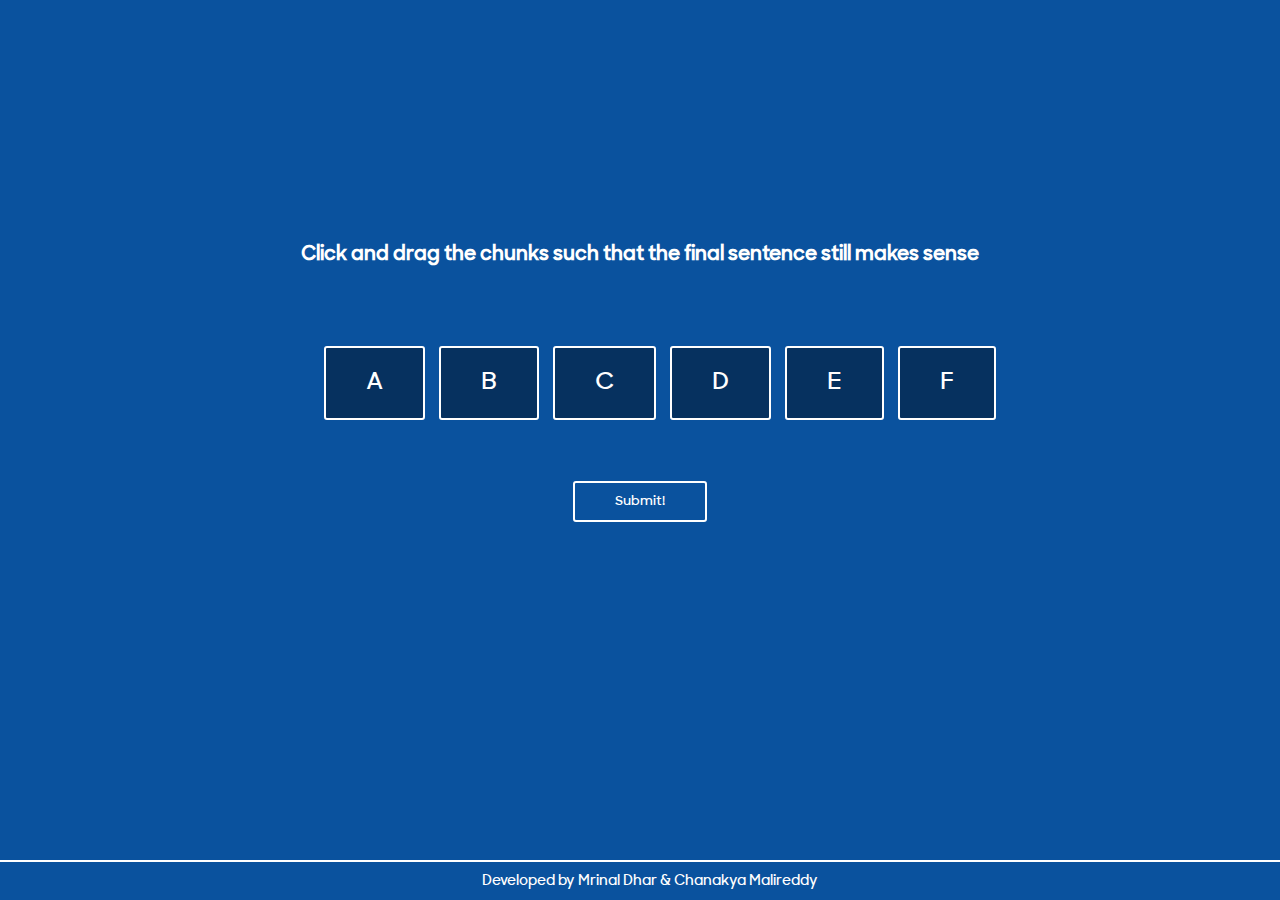
<file: web/interface/index.html>
<html>
<head>
<title>
</title>
<link rel="stylesheet" href="./smooth.css">
<style>
@font-face {
		src: url('./unity.woff');
		font-family: unity;
	}
body {
	padding: 0;
	margin: 0;
	font-family: unity;
		background-color: rgba(10,82,158,1);

}
#container {
	padding: 0;
		margin: 0;
		width: 100%;
		text-align: center;
		position: absolute;
		margin: auto;
		top: 0;
		bottom: 0;
		height: 50%;
}
	#sortable {
		list-style-type: none;
		
	}
	#sortable li {
		display: inline-block;
		padding: 20px;
		padding-left: 40px;
		padding-right: 40px;
		margin: 5px;
		border-radius: 3px;
		border: 2px solid white;
		cursor: pointer;
		font-size: 1.5em;
		background-color: rgba(0,0,0,0.4);
		color: white;
	}
	#sortable li:hover {
		box-shadow: 0 0 3px black;
	}
	#footer {
		position: absolute;
		bottom: 0px;
		width: 100%;
		border-top: 2px solid white;
		color: white;
		padding: 10px;
		text-align: center;
		font-size: 0.9em;
	}
	#submit {
		background-color: transparent;
		border: 2px solid white;
		color: white;
		font-family: unity;
		padding: 10px;
		border-radius: 3px;
		padding-left: 40px;
		padding-right: 40px;
	}
	#submit:hover {
		background-color: rgba(0,0,0,0.5);
		cursor: pointer;
	}
	h3 {
		color: white;
	}
  </style>
</head>
<body>
 <div id="container">
 	<h3>Click and drag the chunks such that the final sentence still makes sense</h3><br /><br />
<ul id="sortable">
	<li>A</li>
	<li>B</li>
	<li>C</li>
	<li>D</li>
	<li>E</li>
	<li>F</li>
</ul><br /><br />
 <button onclick="submitthis()" id="submit">Submit!</button>
</div>
<div id="footer">
Developed by Mrinal Dhar &amp; Chanakya Malireddy
</div>
</body>
</html>
</body>
  <script src="./jquery.js"></script>
  <script src="./jqueryui.js"></script>
   <script>
   var inputdata;
   function dataload() {
	inputdata = ajaxCall('/getnew', {}, 'GET', false);
    inputdata["chunks"].each(function(i) {
    	$('#sortable').append("<li>"+inputdata["chunks"][i]+"</li>");
    });
   }
  $(document).ready(function() {
    $( "#sortable" ).sortable();
    $( "#sortable" ).disableSelection();
  });
  function submitthis() {
  	var result = [];
  	var elements = $('#sortable').children('li');
  	elements.each(function(i) { 
    	result.push(elements[i].innerHTML);
	});
  	console.log(result);
  	data = {"result":result, "original":inputdata["id"]};
  	ajaxCall('/process', data, 'POST', false);
  	alert("Thank you! Your response has been saved. Keep going!");
  	dataload();
  }


$.ajaxSetup({ 
     beforeSend: function(xhr, settings) {
         function getCookie(name) {
             var cookieValue = null;
             if (document.cookie && document.cookie != '') {
                 var cookies = document.cookie.split(';');
                 for (var i = 0; i < cookies.length; i++) {
                     var cookie = jQuery.trim(cookies[i]);
                     // Does this cookie string begin with the name we want?
                 if (cookie.substring(0, name.length + 1) == (name + '=')) {
                     cookieValue = decodeURIComponent(cookie.substring(name.length + 1));
                     break;
                 }
             }
         }
         return cookieValue;
         }
         if (!(/^http:.*/.test(settings.url) || /^https:.*/.test(settings.url))) {
             // Only send the token to relative URLs i.e. locally.
             xhr.setRequestHeader("X-CSRFToken", getCookie('csrftoken'));
         }
     } 
});

function ajaxCall(endpoint, objToSend, ajaxmethod, asyncVal) {
    var res;
$.ajax({
  url: endpoint,
  data: objToSend,
  dataType: "json",
  async: asyncVal,  
type: ajaxmethod,
  success: function(data) {
    res = data;
  }
});
return res;
}
  </script>
</html>
</file>
<file: web/interface/smooth.css>
/*! jQuery UI - v1.11.4 - 2015-03-11
* http://jqueryui.com
* Includes: core.css, accordion.css, autocomplete.css, button.css, datepicker.css, dialog.css, draggable.css, menu.css, progressbar.css, resizable.css, selectable.css, selectmenu.css, slider.css, sortable.css, spinner.css, tabs.css, tooltip.css, theme.css
* To view and modify this theme, visit http://jqueryui.com/themeroller/?ffDefault=Verdana%2CArial%2Csans-serif&fwDefault=normal&fsDefault=1.1em&cornerRadius=4px&bgColorHeader=cccccc&bgTextureHeader=highlight_soft&bgImgOpacityHeader=75&borderColorHeader=aaaaaa&fcHeader=222222&iconColorHeader=222222&bgColorContent=ffffff&bgTextureContent=flat&bgImgOpacityContent=75&borderColorContent=aaaaaa&fcContent=222222&iconColorContent=222222&bgColorDefault=e6e6e6&bgTextureDefault=glass&bgImgOpacityDefault=75&borderColorDefault=d3d3d3&fcDefault=555555&iconColorDefault=888888&bgColorHover=dadada&bgTextureHover=glass&bgImgOpacityHover=75&borderColorHover=999999&fcHover=212121&iconColorHover=454545&bgColorActive=ffffff&bgTextureActive=glass&bgImgOpacityActive=65&borderColorActive=aaaaaa&fcActive=212121&iconColorActive=454545&bgColorHighlight=fbf9ee&bgTextureHighlight=glass&bgImgOpacityHighlight=55&borderColorHighlight=fcefa1&fcHighlight=363636&iconColorHighlight=2e83ff&bgColorError=fef1ec&bgTextureError=glass&bgImgOpacityError=95&borderColorError=cd0a0a&fcError=cd0a0a&iconColorError=cd0a0a&bgColorOverlay=aaaaaa&bgTextureOverlay=flat&bgImgOpacityOverlay=0&opacityOverlay=30&bgColorShadow=aaaaaa&bgTextureShadow=flat&bgImgOpacityShadow=0&opacityShadow=30&thicknessShadow=8px&offsetTopShadow=-8px&offsetLeftShadow=-8px&cornerRadiusShadow=8px
* Copyright 2015 jQuery Foundation and other contributors; Licensed MIT */

/* Layout helpers
----------------------------------*/
.ui-helper-hidden {
	display: none;
}
.ui-helper-hidden-accessible {
	border: 0;
	clip: rect(0 0 0 0);
	height: 1px;
	margin: -1px;
	overflow: hidden;
	padding: 0;
	position: absolute;
	width: 1px;
}
.ui-helper-reset {
	margin: 0;
	padding: 0;
	border: 0;
	outline: 0;
	line-height: 1.3;
	text-decoration: none;
	font-size: 100%;
	list-style: none;
}
.ui-helper-clearfix:before,
.ui-helper-clearfix:after {
	content: "";
	display: table;
	border-collapse: collapse;
}
.ui-helper-clearfix:after {
	clear: both;
}
.ui-helper-clearfix {
	min-height: 0; /* support: IE7 */
}
.ui-helper-zfix {
	width: 100%;
	height: 100%;
	top: 0;
	left: 0;
	position: absolute;
	opacity: 0;
	filter:Alpha(Opacity=0); /* support: IE8 */
}

.ui-front {
	z-index: 100;
}


/* Interaction Cues
----------------------------------*/
.ui-state-disabled {
	cursor: default !important;
}


/* Icons
----------------------------------*/

/* states and images */
.ui-icon {
	display: block;
	text-indent: -99999px;
	overflow: hidden;
	background-repeat: no-repeat;
}


/* Misc visuals
----------------------------------*/

/* Overlays */
.ui-widget-overlay {
	position: fixed;
	top: 0;
	left: 0;
	width: 100%;
	height: 100%;
}
.ui-accordion .ui-accordion-header {
	display: block;
	cursor: pointer;
	position: relative;
	margin: 2px 0 0 0;
	padding: .5em .5em .5em .7em;
	min-height: 0; /* support: IE7 */
	font-size: 100%;
}
.ui-accordion .ui-accordion-icons {
	padding-left: 2.2em;
}
.ui-accordion .ui-accordion-icons .ui-accordion-icons {
	padding-left: 2.2em;
}
.ui-accordion .ui-accordion-header .ui-accordion-header-icon {
	position: absolute;
	left: .5em;
	top: 50%;
	margin-top: -8px;
}
.ui-accordion .ui-accordion-content {
	padding: 1em 2.2em;
	border-top: 0;
	overflow: auto;
}
.ui-autocomplete {
	position: absolute;
	top: 0;
	left: 0;
	cursor: default;
}
.ui-button {
	display: inline-block;
	position: relative;
	padding: 0;
	line-height: normal;
	margin-right: .1em;
	cursor: pointer;
	vertical-align: middle;
	text-align: center;
	overflow: visible; /* removes extra width in IE */
}
.ui-button,
.ui-button:link,
.ui-button:visited,
.ui-button:hover,
.ui-button:active {
	text-decoration: none;
}
/* to make room for the icon, a width needs to be set here */
.ui-button-icon-only {
	width: 2.2em;
}
/* button elements seem to need a little more width */
button.ui-button-icon-only {
	width: 2.4em;
}
.ui-button-icons-only {
	width: 3.4em;
}
button.ui-button-icons-only {
	width: 3.7em;
}

/* button text element */
.ui-button .ui-button-text {
	display: block;
	line-height: normal;
}
.ui-button-text-only .ui-button-text {
	padding: .4em 1em;
}
.ui-button-icon-only .ui-button-text,
.ui-button-icons-only .ui-button-text {
	padding: .4em;
	text-indent: -9999999px;
}
.ui-button-text-icon-primary .ui-button-text,
.ui-button-text-icons .ui-button-text {
	padding: .4em 1em .4em 2.1em;
}
.ui-button-text-icon-secondary .ui-button-text,
.ui-button-text-icons .ui-button-text {
	padding: .4em 2.1em .4em 1em;
}
.ui-button-text-icons .ui-button-text {
	padding-left: 2.1em;
	padding-right: 2.1em;
}
/* no icon support for input elements, provide padding by default */
input.ui-button {
	padding: .4em 1em;
}

/* button icon element(s) */
.ui-button-icon-only .ui-icon,
.ui-button-text-icon-primary .ui-icon,
.ui-button-text-icon-secondary .ui-icon,
.ui-button-text-icons .ui-icon,
.ui-button-icons-only .ui-icon {
	position: absolute;
	top: 50%;
	margin-top: -8px;
}
.ui-button-icon-only .ui-icon {
	left: 50%;
	margin-left: -8px;
}
.ui-button-text-icon-primary .ui-button-icon-primary,
.ui-button-text-icons .ui-button-icon-primary,
.ui-button-icons-only .ui-button-icon-primary {
	left: .5em;
}
.ui-button-text-icon-secondary .ui-button-icon-secondary,
.ui-button-text-icons .ui-button-icon-secondary,
.ui-button-icons-only .ui-button-icon-secondary {
	right: .5em;
}

/* button sets */
.ui-buttonset {
	margin-right: 7px;
}
.ui-buttonset .ui-button {
	margin-left: 0;
	margin-right: -.3em;
}

/* workarounds */
/* reset extra padding in Firefox, see h5bp.com/l */
input.ui-button::-moz-focus-inner,
button.ui-button::-moz-focus-inner {
	border: 0;
	padding: 0;
}
.ui-datepicker {
	width: 17em;
	padding: .2em .2em 0;
	display: none;
}
.ui-datepicker .ui-datepicker-header {
	position: relative;
	padding: .2em 0;
}
.ui-datepicker .ui-datepicker-prev,
.ui-datepicker .ui-datepicker-next {
	position: absolute;
	top: 2px;
	width: 1.8em;
	height: 1.8em;
}
.ui-datepicker .ui-datepicker-prev-hover,
.ui-datepicker .ui-datepicker-next-hover {
	top: 1px;
}
.ui-datepicker .ui-datepicker-prev {
	left: 2px;
}
.ui-datepicker .ui-datepicker-next {
	right: 2px;
}
.ui-datepicker .ui-datepicker-prev-hover {
	left: 1px;
}
.ui-datepicker .ui-datepicker-next-hover {
	right: 1px;
}
.ui-datepicker .ui-datepicker-prev span,
.ui-datepicker .ui-datepicker-next span {
	display: block;
	position: absolute;
	left: 50%;
	margin-left: -8px;
	top: 50%;
	margin-top: -8px;
}
.ui-datepicker .ui-datepicker-title {
	margin: 0 2.3em;
	line-height: 1.8em;
	text-align: center;
}
.ui-datepicker .ui-datepicker-title select {
	font-size: 1em;
	margin: 1px 0;
}
.ui-datepicker select.ui-datepicker-month,
.ui-datepicker select.ui-datepicker-year {
	width: 45%;
}
.ui-datepicker table {
	width: 100%;
	font-size: .9em;
	border-collapse: collapse;
	margin: 0 0 .4em;
}
.ui-datepicker th {
	padding: .7em .3em;
	text-align: center;
	font-weight: bold;
	border: 0;
}
.ui-datepicker td {
	border: 0;
	padding: 1px;
}
.ui-datepicker td span,
.ui-datepicker td a {
	display: block;
	padding: .2em;
	text-align: right;
	text-decoration: none;
}
.ui-datepicker .ui-datepicker-buttonpane {
	background-image: none;
	margin: .7em 0 0 0;
	padding: 0 .2em;
	border-left: 0;
	border-right: 0;
	border-bottom: 0;
}
.ui-datepicker .ui-datepicker-buttonpane button {
	float: right;
	margin: .5em .2em .4em;
	cursor: pointer;
	padding: .2em .6em .3em .6em;
	width: auto;
	overflow: visible;
}
.ui-datepicker .ui-datepicker-buttonpane button.ui-datepicker-current {
	float: left;
}

/* with multiple calendars */
.ui-datepicker.ui-datepicker-multi {
	width: auto;
}
.ui-datepicker-multi .ui-datepicker-group {
	float: left;
}
.ui-datepicker-multi .ui-datepicker-group table {
	width: 95%;
	margin: 0 auto .4em;
}
.ui-datepicker-multi-2 .ui-datepicker-group {
	width: 50%;
}
.ui-datepicker-multi-3 .ui-datepicker-group {
	width: 33.3%;
}
.ui-datepicker-multi-4 .ui-datepicker-group {
	width: 25%;
}
.ui-datepicker-multi .ui-datepicker-group-last .ui-datepicker-header,
.ui-datepicker-multi .ui-datepicker-group-middle .ui-datepicker-header {
	border-left-width: 0;
}
.ui-datepicker-multi .ui-datepicker-buttonpane {
	clear: left;
}
.ui-datepicker-row-break {
	clear: both;
	width: 100%;
	font-size: 0;
}

/* RTL support */
.ui-datepicker-rtl {
	direction: rtl;
}
.ui-datepicker-rtl .ui-datepicker-prev {
	right: 2px;
	left: auto;
}
.ui-datepicker-rtl .ui-datepicker-next {
	left: 2px;
	right: auto;
}
.ui-datepicker-rtl .ui-datepicker-prev:hover {
	right: 1px;
	left: auto;
}
.ui-datepicker-rtl .ui-datepicker-next:hover {
	left: 1px;
	right: auto;
}
.ui-datepicker-rtl .ui-datepicker-buttonpane {
	clear: right;
}
.ui-datepicker-rtl .ui-datepicker-buttonpane button {
	float: left;
}
.ui-datepicker-rtl .ui-datepicker-buttonpane button.ui-datepicker-current,
.ui-datepicker-rtl .ui-datepicker-group {
	float: right;
}
.ui-datepicker-rtl .ui-datepicker-group-last .ui-datepicker-header,
.ui-datepicker-rtl .ui-datepicker-group-middle .ui-datepicker-header {
	border-right-width: 0;
	border-left-width: 1px;
}
.ui-dialog {
	overflow: hidden;
	position: absolute;
	top: 0;
	left: 0;
	padding: .2em;
	outline: 0;
}
.ui-dialog .ui-dialog-titlebar {
	padding: .4em 1em;
	position: relative;
}
.ui-dialog .ui-dialog-title {
	float: left;
	margin: .1em 0;
	white-space: nowrap;
	width: 90%;
	overflow: hidden;
	text-overflow: ellipsis;
}
.ui-dialog .ui-dialog-titlebar-close {
	position: absolute;
	right: .3em;
	top: 50%;
	width: 20px;
	margin: -10px 0 0 0;
	padding: 1px;
	height: 20px;
}
.ui-dialog .ui-dialog-content {
	position: relative;
	border: 0;
	padding: .5em 1em;
	background: none;
	overflow: auto;
}
.ui-dialog .ui-dialog-buttonpane {
	text-align: left;
	border-width: 1px 0 0 0;
	background-image: none;
	margin-top: .5em;
	padding: .3em 1em .5em .4em;
}
.ui-dialog .ui-dialog-buttonpane .ui-dialog-buttonset {
	float: right;
}
.ui-dialog .ui-dialog-buttonpane button {
	margin: .5em .4em .5em 0;
	cursor: pointer;
}
.ui-dialog .ui-resizable-se {
	width: 12px;
	height: 12px;
	right: -5px;
	bottom: -5px;
	background-position: 16px 16px;
}
.ui-draggable .ui-dialog-titlebar {
	cursor: move;
}
.ui-draggable-handle {
	-ms-touch-action: none;
	touch-action: none;
}
.ui-menu {
	list-style: none;
	padding: 0;
	margin: 0;
	display: block;
	outline: none;
}
.ui-menu .ui-menu {
	position: absolute;
}
.ui-menu .ui-menu-item {
	position: relative;
	margin: 0;
	padding: 3px 1em 3px .4em;
	cursor: pointer;
	min-height: 0; /* support: IE7 */
	/* support: IE10, see #8844 */
	list-style-image: url("[data-uri]");
}
.ui-menu .ui-menu-divider {
	margin: 5px 0;
	height: 0;
	font-size: 0;
	line-height: 0;
	border-width: 1px 0 0 0;
}
.ui-menu .ui-state-focus,
.ui-menu .ui-state-active {
	margin: -1px;
}

/* icon support */
.ui-menu-icons {
	position: relative;
}
.ui-menu-icons .ui-menu-item {
	padding-left: 2em;
}

/* left-aligned */
.ui-menu .ui-icon {
	position: absolute;
	top: 0;
	bottom: 0;
	left: .2em;
	margin: auto 0;
}

/* right-aligned */
.ui-menu .ui-menu-icon {
	left: auto;
	right: 0;
}
.ui-progressbar {
	height: 2em;
	text-align: left;
	overflow: hidden;
}
.ui-progressbar .ui-progressbar-value {
	margin: -1px;
	height: 100%;
}
.ui-progressbar .ui-progressbar-overlay {
	background: url("[data-uri]");
	height: 100%;
	filter: alpha(opacity=25); /* support: IE8 */
	opacity: 0.25;
}
.ui-progressbar-indeterminate .ui-progressbar-value {
	background-image: none;
}
.ui-resizable {
	position: relative;
}
.ui-resizable-handle {
	position: absolute;
	font-size: 0.1px;
	display: block;
	-ms-touch-action: none;
	touch-action: none;
}
.ui-resizable-disabled .ui-resizable-handle,
.ui-resizable-autohide .ui-resizable-handle {
	display: none;
}
.ui-resizable-n {
	cursor: n-resize;
	height: 7px;
	width: 100%;
	top: -5px;
	left: 0;
}
.ui-resizable-s {
	cursor: s-resize;
	height: 7px;
	width: 100%;
	bottom: -5px;
	left: 0;
}
.ui-resizable-e {
	cursor: e-resize;
	width: 7px;
	right: -5px;
	top: 0;
	height: 100%;
}
.ui-resizable-w {
	cursor: w-resize;
	width: 7px;
	left: -5px;
	top: 0;
	height: 100%;
}
.ui-resizable-se {
	cursor: se-resize;
	width: 12px;
	height: 12px;
	right: 1px;
	bottom: 1px;
}
.ui-resizable-sw {
	cursor: sw-resize;
	width: 9px;
	height: 9px;
	left: -5px;
	bottom: -5px;
}
.ui-resizable-nw {
	cursor: nw-resize;
	width: 9px;
	height: 9px;
	left: -5px;
	top: -5px;
}
.ui-resizable-ne {
	cursor: ne-resize;
	width: 9px;
	height: 9px;
	right: -5px;
	top: -5px;
}
.ui-selectable {
	-ms-touch-action: none;
	touch-action: none;
}
.ui-selectable-helper {
	position: absolute;
	z-index: 100;
	border: 1px dotted black;
}
.ui-selectmenu-menu {
	padding: 0;
	margin: 0;
	position: absolute;
	top: 0;
	left: 0;
	display: none;
}
.ui-selectmenu-menu .ui-menu {
	overflow: auto;
	/* Support: IE7 */
	overflow-x: hidden;
	padding-bottom: 1px;
}
.ui-selectmenu-menu .ui-menu .ui-selectmenu-optgroup {
	font-size: 1em;
	font-weight: bold;
	line-height: 1.5;
	padding: 2px 0.4em;
	margin: 0.5em 0 0 0;
	height: auto;
	border: 0;
}
.ui-selectmenu-open {
	display: block;
}
.ui-selectmenu-button {
	display: inline-block;
	overflow: hidden;
	position: relative;
	text-decoration: none;
	cursor: pointer;
}
.ui-selectmenu-button span.ui-icon {
	right: 0.5em;
	left: auto;
	margin-top: -8px;
	position: absolute;
	top: 50%;
}
.ui-selectmenu-button span.ui-selectmenu-text {
	text-align: left;
	padding: 0.4em 2.1em 0.4em 1em;
	display: block;
	line-height: 1.4;
	overflow: hidden;
	text-overflow: ellipsis;
	white-space: nowrap;
}
.ui-slider {
	position: relative;
	text-align: left;
}
.ui-slider .ui-slider-handle {
	position: absolute;
	z-index: 2;
	width: 1.2em;
	height: 1.2em;
	cursor: default;
	-ms-touch-action: none;
	touch-action: none;
}
.ui-slider .ui-slider-range {
	position: absolute;
	z-index: 1;
	font-size: .7em;
	display: block;
	border: 0;
	background-position: 0 0;
}

/* support: IE8 - See #6727 */
.ui-slider.ui-state-disabled .ui-slider-handle,
.ui-slider.ui-state-disabled .ui-slider-range {
	filter: inherit;
}

.ui-slider-horizontal {
	height: .8em;
}
.ui-slider-horizontal .ui-slider-handle {
	top: -.3em;
	margin-left: -.6em;
}
.ui-slider-horizontal .ui-slider-range {
	top: 0;
	height: 100%;
}
.ui-slider-horizontal .ui-slider-range-min {
	left: 0;
}
.ui-slider-horizontal .ui-slider-range-max {
	right: 0;
}

.ui-slider-vertical {
	width: .8em;
	height: 100px;
}
.ui-slider-vertical .ui-slider-handle {
	left: -.3em;
	margin-left: 0;
	margin-bottom: -.6em;
}
.ui-slider-vertical .ui-slider-range {
	left: 0;
	width: 100%;
}
.ui-slider-vertical .ui-slider-range-min {
	bottom: 0;
}
.ui-slider-vertical .ui-slider-range-max {
	top: 0;
}
.ui-sortable-handle {
	-ms-touch-action: none;
	touch-action: none;
}
.ui-spinner {
	position: relative;
	display: inline-block;
	overflow: hidden;
	padding: 0;
	vertical-align: middle;
}
.ui-spinner-input {
	border: none;
	background: none;
	color: inherit;
	padding: 0;
	margin: .2em 0;
	vertical-align: middle;
	margin-left: .4em;
	margin-right: 22px;
}
.ui-spinner-button {
	width: 16px;
	height: 50%;
	font-size: .5em;
	padding: 0;
	margin: 0;
	text-align: center;
	position: absolute;
	cursor: default;
	display: block;
	overflow: hidden;
	right: 0;
}
/* more specificity required here to override default borders */
.ui-spinner a.ui-spinner-button {
	border-top: none;
	border-bottom: none;
	border-right: none;
}
/* vertically center icon */
.ui-spinner .ui-icon {
	position: absolute;
	margin-top: -8px;
	top: 50%;
	left: 0;
}
.ui-spinner-up {
	top: 0;
}
.ui-spinner-down {
	bottom: 0;
}

/* TR overrides */
.ui-spinner .ui-icon-triangle-1-s {
	/* need to fix icons sprite */
	background-position: -65px -16px;
}
.ui-tabs {
	position: relative;/* position: relative prevents IE scroll bug (element with position: relative inside container with overflow: auto appear as "fixed") */
	padding: .2em;
}
.ui-tabs .ui-tabs-nav {
	margin: 0;
	padding: .2em .2em 0;
}
.ui-tabs .ui-tabs-nav li {
	list-style: none;
	float: left;
	position: relative;
	top: 0;
	margin: 1px .2em 0 0;
	border-bottom-width: 0;
	padding: 0;
	white-space: nowrap;
}
.ui-tabs .ui-tabs-nav .ui-tabs-anchor {
	float: left;
	padding: .5em 1em;
	text-decoration: none;
}
.ui-tabs .ui-tabs-nav li.ui-tabs-active {
	margin-bottom: -1px;
	padding-bottom: 1px;
}
.ui-tabs .ui-tabs-nav li.ui-tabs-active .ui-tabs-anchor,
.ui-tabs .ui-tabs-nav li.ui-state-disabled .ui-tabs-anchor,
.ui-tabs .ui-tabs-nav li.ui-tabs-loading .ui-tabs-anchor {
	cursor: text;
}
.ui-tabs-collapsible .ui-tabs-nav li.ui-tabs-active .ui-tabs-anchor {
	cursor: pointer;
}
.ui-tabs .ui-tabs-panel {
	display: block;
	border-width: 0;
	padding: 1em 1.4em;
	background: none;
}
.ui-tooltip {
	padding: 8px;
	position: absolute;
	z-index: 9999;
	max-width: 300px;
	-webkit-box-shadow: 0 0 5px #aaa;
	box-shadow: 0 0 5px #aaa;
}
body .ui-tooltip {
	border-width: 2px;
}

/* Component containers
----------------------------------*/
.ui-widget {
	font-family: Verdana,Arial,sans-serif;
	font-size: 1.1em;
}
.ui-widget .ui-widget {
	font-size: 1em;
}
.ui-widget input,
.ui-widget select,
.ui-widget textarea,
.ui-widget button {
	font-family: Verdana,Arial,sans-serif;
	font-size: 1em;
}
.ui-widget-content {
	border: 1px solid #aaaaaa;
	background: #ffffff url("images/ui-bg_flat_75_ffffff_40x100.png") 50% 50% repeat-x;
	color: #222222;
}
.ui-widget-content a {
	color: #222222;
}
.ui-widget-header {
	border: 1px solid #aaaaaa;
	background: #cccccc url("images/ui-bg_highlight-soft_75_cccccc_1x100.png") 50% 50% repeat-x;
	color: #222222;
	font-weight: bold;
}
.ui-widget-header a {
	color: #222222;
}

/* Interaction states
----------------------------------*/
.ui-state-default,
.ui-widget-content .ui-state-default,
.ui-widget-header .ui-state-default {
	border: 1px solid #d3d3d3;
	background: #e6e6e6 url("images/ui-bg_glass_75_e6e6e6_1x400.png") 50% 50% repeat-x;
	font-weight: normal;
	color: #555555;
}
.ui-state-default a,
.ui-state-default a:link,
.ui-state-default a:visited {
	color: #555555;
	text-decoration: none;
}
.ui-state-hover,
.ui-widget-content .ui-state-hover,
.ui-widget-header .ui-state-hover,
.ui-state-focus,
.ui-widget-content .ui-state-focus,
.ui-widget-header .ui-state-focus {
	border: 1px solid #999999;
	background: #dadada url("images/ui-bg_glass_75_dadada_1x400.png") 50% 50% repeat-x;
	font-weight: normal;
	color: #212121;
}
.ui-state-hover a,
.ui-state-hover a:hover,
.ui-state-hover a:link,
.ui-state-hover a:visited,
.ui-state-focus a,
.ui-state-focus a:hover,
.ui-state-focus a:link,
.ui-state-focus a:visited {
	color: #212121;
	text-decoration: none;
}
.ui-state-active,
.ui-widget-content .ui-state-active,
.ui-widget-header .ui-state-active {
	border: 1px solid #aaaaaa;
	background: #ffffff url("images/ui-bg_glass_65_ffffff_1x400.png") 50% 50% repeat-x;
	font-weight: normal;
	color: #212121;
}
.ui-state-active a,
.ui-state-active a:link,
.ui-state-active a:visited {
	color: #212121;
	text-decoration: none;
}

/* Interaction Cues
----------------------------------*/
.ui-state-highlight,
.ui-widget-content .ui-state-highlight,
.ui-widget-header .ui-state-highlight {
	border: 1px solid #fcefa1;
	background: #fbf9ee url("images/ui-bg_glass_55_fbf9ee_1x400.png") 50% 50% repeat-x;
	color: #363636;
}
.ui-state-highlight a,
.ui-widget-content .ui-state-highlight a,
.ui-widget-header .ui-state-highlight a {
	color: #363636;
}
.ui-state-error,
.ui-widget-content .ui-state-error,
.ui-widget-header .ui-state-error {
	border: 1px solid #cd0a0a;
	background: #fef1ec url("images/ui-bg_glass_95_fef1ec_1x400.png") 50% 50% repeat-x;
	color: #cd0a0a;
}
.ui-state-error a,
.ui-widget-content .ui-state-error a,
.ui-widget-header .ui-state-error a {
	color: #cd0a0a;
}
.ui-state-error-text,
.ui-widget-content .ui-state-error-text,
.ui-widget-header .ui-state-error-text {
	color: #cd0a0a;
}
.ui-priority-primary,
.ui-widget-content .ui-priority-primary,
.ui-widget-header .ui-priority-primary {
	font-weight: bold;
}
.ui-priority-secondary,
.ui-widget-content .ui-priority-secondary,
.ui-widget-header .ui-priority-secondary {
	opacity: .7;
	filter:Alpha(Opacity=70); /* support: IE8 */
	font-weight: normal;
}
.ui-state-disabled,
.ui-widget-content .ui-state-disabled,
.ui-widget-header .ui-state-disabled {
	opacity: .35;
	filter:Alpha(Opacity=35); /* support: IE8 */
	background-image: none;
}
.ui-state-disabled .ui-icon {
	filter:Alpha(Opacity=35); /* support: IE8 - See #6059 */
}

/* Icons
----------------------------------*/

/* states and images */
.ui-icon {
	width: 16px;
	height: 16px;
}
.ui-icon,
.ui-widget-content .ui-icon {
	background-image: url("images/ui-icons_222222_256x240.png");
}
.ui-widget-header .ui-icon {
	background-image: url("images/ui-icons_222222_256x240.png");
}
.ui-state-default .ui-icon {
	background-image: url("images/ui-icons_888888_256x240.png");
}
.ui-state-hover .ui-icon,
.ui-state-focus .ui-icon {
	background-image: url("images/ui-icons_454545_256x240.png");
}
.ui-state-active .ui-icon {
	background-image: url("images/ui-icons_454545_256x240.png");
}
.ui-state-highlight .ui-icon {
	background-image: url("images/ui-icons_2e83ff_256x240.png");
}
.ui-state-error .ui-icon,
.ui-state-error-text .ui-icon {
	background-image: url("images/ui-icons_cd0a0a_256x240.png");
}

/* positioning */
.ui-icon-blank { background-position: 16px 16px; }
.ui-icon-carat-1-n { background-position: 0 0; }
.ui-icon-carat-1-ne { background-position: -16px 0; }
.ui-icon-carat-1-e { background-position: -32px 0; }
.ui-icon-carat-1-se { background-position: -48px 0; }
.ui-icon-carat-1-s { background-position: -64px 0; }
.ui-icon-carat-1-sw { background-position: -80px 0; }
.ui-icon-carat-1-w { background-position: -96px 0; }
.ui-icon-carat-1-nw { background-position: -112px 0; }
.ui-icon-carat-2-n-s { background-position: -128px 0; }
.ui-icon-carat-2-e-w { background-position: -144px 0; }
.ui-icon-triangle-1-n { background-position: 0 -16px; }
.ui-icon-triangle-1-ne { background-position: -16px -16px; }
.ui-icon-triangle-1-e { background-position: -32px -16px; }
.ui-icon-triangle-1-se { background-position: -48px -16px; }
.ui-icon-triangle-1-s { background-position: -64px -16px; }
.ui-icon-triangle-1-sw { background-position: -80px -16px; }
.ui-icon-triangle-1-w { background-position: -96px -16px; }
.ui-icon-triangle-1-nw { background-position: -112px -16px; }
.ui-icon-triangle-2-n-s { background-position: -128px -16px; }
.ui-icon-triangle-2-e-w { background-position: -144px -16px; }
.ui-icon-arrow-1-n { background-position: 0 -32px; }
.ui-icon-arrow-1-ne { background-position: -16px -32px; }
.ui-icon-arrow-1-e { background-position: -32px -32px; }
.ui-icon-arrow-1-se { background-position: -48px -32px; }
.ui-icon-arrow-1-s { background-position: -64px -32px; }
.ui-icon-arrow-1-sw { background-position: -80px -32px; }
.ui-icon-arrow-1-w { background-position: -96px -32px; }
.ui-icon-arrow-1-nw { background-position: -112px -32px; }
.ui-icon-arrow-2-n-s { background-position: -128px -32px; }
.ui-icon-arrow-2-ne-sw { background-position: -144px -32px; }
.ui-icon-arrow-2-e-w { background-position: -160px -32px; }
.ui-icon-arrow-2-se-nw { background-position: -176px -32px; }
.ui-icon-arrowstop-1-n { background-position: -192px -32px; }
.ui-icon-arrowstop-1-e { background-position: -208px -32px; }
.ui-icon-arrowstop-1-s { background-position: -224px -32px; }
.ui-icon-arrowstop-1-w { background-position: -240px -32px; }
.ui-icon-arrowthick-1-n { background-position: 0 -48px; }
.ui-icon-arrowthick-1-ne { background-position: -16px -48px; }
.ui-icon-arrowthick-1-e { background-position: -32px -48px; }
.ui-icon-arrowthick-1-se { background-position: -48px -48px; }
.ui-icon-arrowthick-1-s { background-position: -64px -48px; }
.ui-icon-arrowthick-1-sw { background-position: -80px -48px; }
.ui-icon-arrowthick-1-w { background-position: -96px -48px; }
.ui-icon-arrowthick-1-nw { background-position: -112px -48px; }
.ui-icon-arrowthick-2-n-s { background-position: -128px -48px; }
.ui-icon-arrowthick-2-ne-sw { background-position: -144px -48px; }
.ui-icon-arrowthick-2-e-w { background-position: -160px -48px; }
.ui-icon-arrowthick-2-se-nw { background-position: -176px -48px; }
.ui-icon-arrowthickstop-1-n { background-position: -192px -48px; }
.ui-icon-arrowthickstop-1-e { background-position: -208px -48px; }
.ui-icon-arrowthickstop-1-s { background-position: -224px -48px; }
.ui-icon-arrowthickstop-1-w { background-position: -240px -48px; }
.ui-icon-arrowreturnthick-1-w { background-position: 0 -64px; }
.ui-icon-arrowreturnthick-1-n { background-position: -16px -64px; }
.ui-icon-arrowreturnthick-1-e { background-position: -32px -64px; }
.ui-icon-arrowreturnthick-1-s { background-position: -48px -64px; }
.ui-icon-arrowreturn-1-w { background-position: -64px -64px; }
.ui-icon-arrowreturn-1-n { background-position: -80px -64px; }
.ui-icon-arrowreturn-1-e { background-position: -96px -64px; }
.ui-icon-arrowreturn-1-s { background-position: -112px -64px; }
.ui-icon-arrowrefresh-1-w { background-position: -128px -64px; }
.ui-icon-arrowrefresh-1-n { background-position: -144px -64px; }
.ui-icon-arrowrefresh-1-e { background-position: -160px -64px; }
.ui-icon-arrowrefresh-1-s { background-position: -176px -64px; }
.ui-icon-arrow-4 { background-position: 0 -80px; }
.ui-icon-arrow-4-diag { background-position: -16px -80px; }
.ui-icon-extlink { background-position: -32px -80px; }
.ui-icon-newwin { background-position: -48px -80px; }
.ui-icon-refresh { background-position: -64px -80px; }
.ui-icon-shuffle { background-position: -80px -80px; }
.ui-icon-transfer-e-w { background-position: -96px -80px; }
.ui-icon-transferthick-e-w { background-position: -112px -80px; }
.ui-icon-folder-collapsed { background-position: 0 -96px; }
.ui-icon-folder-open { background-position: -16px -96px; }
.ui-icon-document { background-position: -32px -96px; }
.ui-icon-document-b { background-position: -48px -96px; }
.ui-icon-note { background-position: -64px -96px; }
.ui-icon-mail-closed { background-position: -80px -96px; }
.ui-icon-mail-open { background-position: -96px -96px; }
.ui-icon-suitcase { background-position: -112px -96px; }
.ui-icon-comment { background-position: -128px -96px; }
.ui-icon-person { background-position: -144px -96px; }
.ui-icon-print { background-position: -160px -96px; }
.ui-icon-trash { background-position: -176px -96px; }
.ui-icon-locked { background-position: -192px -96px; }
.ui-icon-unlocked { background-position: -208px -96px; }
.ui-icon-bookmark { background-position: -224px -96px; }
.ui-icon-tag { background-position: -240px -96px; }
.ui-icon-home { background-position: 0 -112px; }
.ui-icon-flag { background-position: -16px -112px; }
.ui-icon-calendar { background-position: -32px -112px; }
.ui-icon-cart { background-position: -48px -112px; }
.ui-icon-pencil { background-position: -64px -112px; }
.ui-icon-clock { background-position: -80px -112px; }
.ui-icon-disk { background-position: -96px -112px; }
.ui-icon-calculator { background-position: -112px -112px; }
.ui-icon-zoomin { background-position: -128px -112px; }
.ui-icon-zoomout { background-position: -144px -112px; }
.ui-icon-search { background-position: -160px -112px; }
.ui-icon-wrench { background-position: -176px -112px; }
.ui-icon-gear { background-position: -192px -112px; }
.ui-icon-heart { background-position: -208px -112px; }
.ui-icon-star { background-position: -224px -112px; }
.ui-icon-link { background-position: -240px -112px; }
.ui-icon-cancel { background-position: 0 -128px; }
.ui-icon-plus { background-position: -16px -128px; }
.ui-icon-plusthick { background-position: -32px -128px; }
.ui-icon-minus { background-position: -48px -128px; }
.ui-icon-minusthick { background-position: -64px -128px; }
.ui-icon-close { background-position: -80px -128px; }
.ui-icon-closethick { background-position: -96px -128px; }
.ui-icon-key { background-position: -112px -128px; }
.ui-icon-lightbulb { background-position: -128px -128px; }
.ui-icon-scissors { background-position: -144px -128px; }
.ui-icon-clipboard { background-position: -160px -128px; }
.ui-icon-copy { background-position: -176px -128px; }
.ui-icon-contact { background-position: -192px -128px; }
.ui-icon-image { background-position: -208px -128px; }
.ui-icon-video { background-position: -224px -128px; }
.ui-icon-script { background-position: -240px -128px; }
.ui-icon-alert { background-position: 0 -144px; }
.ui-icon-info { background-position: -16px -144px; }
.ui-icon-notice { background-position: -32px -144px; }
.ui-icon-help { background-position: -48px -144px; }
.ui-icon-check { background-position: -64px -144px; }
.ui-icon-bullet { background-position: -80px -144px; }
.ui-icon-radio-on { background-position: -96px -144px; }
.ui-icon-radio-off { background-position: -112px -144px; }
.ui-icon-pin-w { background-position: -128px -144px; }
.ui-icon-pin-s { background-position: -144px -144px; }
.ui-icon-play { background-position: 0 -160px; }
.ui-icon-pause { background-position: -16px -160px; }
.ui-icon-seek-next { background-position: -32px -160px; }
.ui-icon-seek-prev { background-position: -48px -160px; }
.ui-icon-seek-end { background-position: -64px -160px; }
.ui-icon-seek-start { background-position: -80px -160px; }
/* ui-icon-seek-first is deprecated, use ui-icon-seek-start instead */
.ui-icon-seek-first { background-position: -80px -160px; }
.ui-icon-stop { background-position: -96px -160px; }
.ui-icon-eject { background-position: -112px -160px; }
.ui-icon-volume-off { background-position: -128px -160px; }
.ui-icon-volume-on { background-position: -144px -160px; }
.ui-icon-power { background-position: 0 -176px; }
.ui-icon-signal-diag { background-position: -16px -176px; }
.ui-icon-signal { background-position: -32px -176px; }
.ui-icon-battery-0 { background-position: -48px -176px; }
.ui-icon-battery-1 { background-position: -64px -176px; }
.ui-icon-battery-2 { background-position: -80px -176px; }
.ui-icon-battery-3 { background-position: -96px -176px; }
.ui-icon-circle-plus { background-position: 0 -192px; }
.ui-icon-circle-minus { background-position: -16px -192px; }
.ui-icon-circle-close { background-position: -32px -192px; }
.ui-icon-circle-triangle-e { background-position: -48px -192px; }
.ui-icon-circle-triangle-s { background-position: -64px -192px; }
.ui-icon-circle-triangle-w { background-position: -80px -192px; }
.ui-icon-circle-triangle-n { background-position: -96px -192px; }
.ui-icon-circle-arrow-e { background-position: -112px -192px; }
.ui-icon-circle-arrow-s { background-position: -128px -192px; }
.ui-icon-circle-arrow-w { background-position: -144px -192px; }
.ui-icon-circle-arrow-n { background-position: -160px -192px; }
.ui-icon-circle-zoomin { background-position: -176px -192px; }
.ui-icon-circle-zoomout { background-position: -192px -192px; }
.ui-icon-circle-check { background-position: -208px -192px; }
.ui-icon-circlesmall-plus { background-position: 0 -208px; }
.ui-icon-circlesmall-minus { background-position: -16px -208px; }
.ui-icon-circlesmall-close { background-position: -32px -208px; }
.ui-icon-squaresmall-plus { background-position: -48px -208px; }
.ui-icon-squaresmall-minus { background-position: -64px -208px; }
.ui-icon-squaresmall-close { background-position: -80px -208px; }
.ui-icon-grip-dotted-vertical { background-position: 0 -224px; }
.ui-icon-grip-dotted-horizontal { background-position: -16px -224px; }
.ui-icon-grip-solid-vertical { background-position: -32px -224px; }
.ui-icon-grip-solid-horizontal { background-position: -48px -224px; }
.ui-icon-gripsmall-diagonal-se { background-position: -64px -224px; }
.ui-icon-grip-diagonal-se { background-position: -80px -224px; }


/* Misc visuals
----------------------------------*/

/* Corner radius */
.ui-corner-all,
.ui-corner-top,
.ui-corner-left,
.ui-corner-tl {
	border-top-left-radius: 4px;
}
.ui-corner-all,
.ui-corner-top,
.ui-corner-right,
.ui-corner-tr {
	border-top-right-radius: 4px;
}
.ui-corner-all,
.ui-corner-bottom,
.ui-corner-left,
.ui-corner-bl {
	border-bottom-left-radius: 4px;
}
.ui-corner-all,
.ui-corner-bottom,
.ui-corner-right,
.ui-corner-br {
	border-bottom-right-radius: 4px;
}

/* Overlays */
.ui-widget-overlay {
	background: #aaaaaa url("images/ui-bg_flat_0_aaaaaa_40x100.png") 50% 50% repeat-x;
	opacity: .3;
	filter: Alpha(Opacity=30); /* support: IE8 */
}
.ui-widget-shadow {
	margin: -8px 0 0 -8px;
	padding: 8px;
	background: #aaaaaa url("images/ui-bg_flat_0_aaaaaa_40x100.png") 50% 50% repeat-x;
	opacity: .3;
	filter: Alpha(Opacity=30); /* support: IE8 */
	border-radius: 8px;
}
</file>
